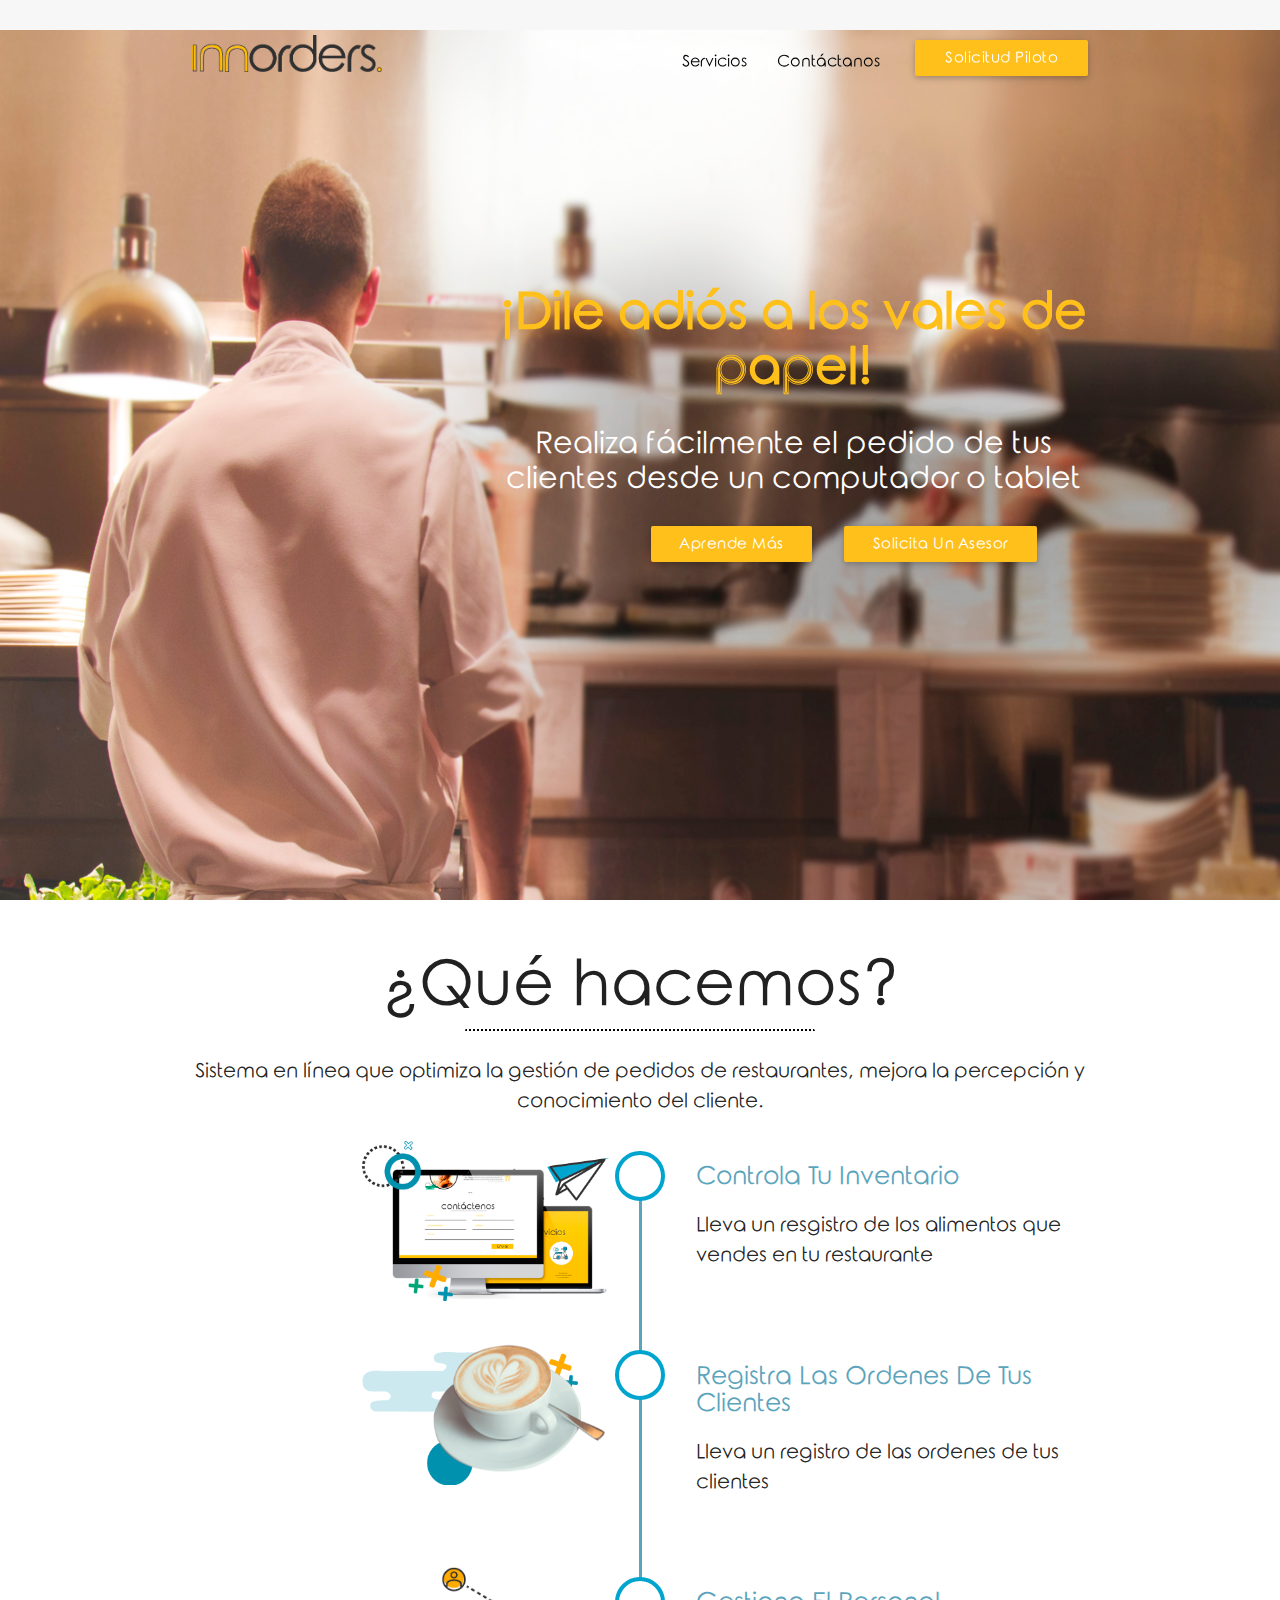
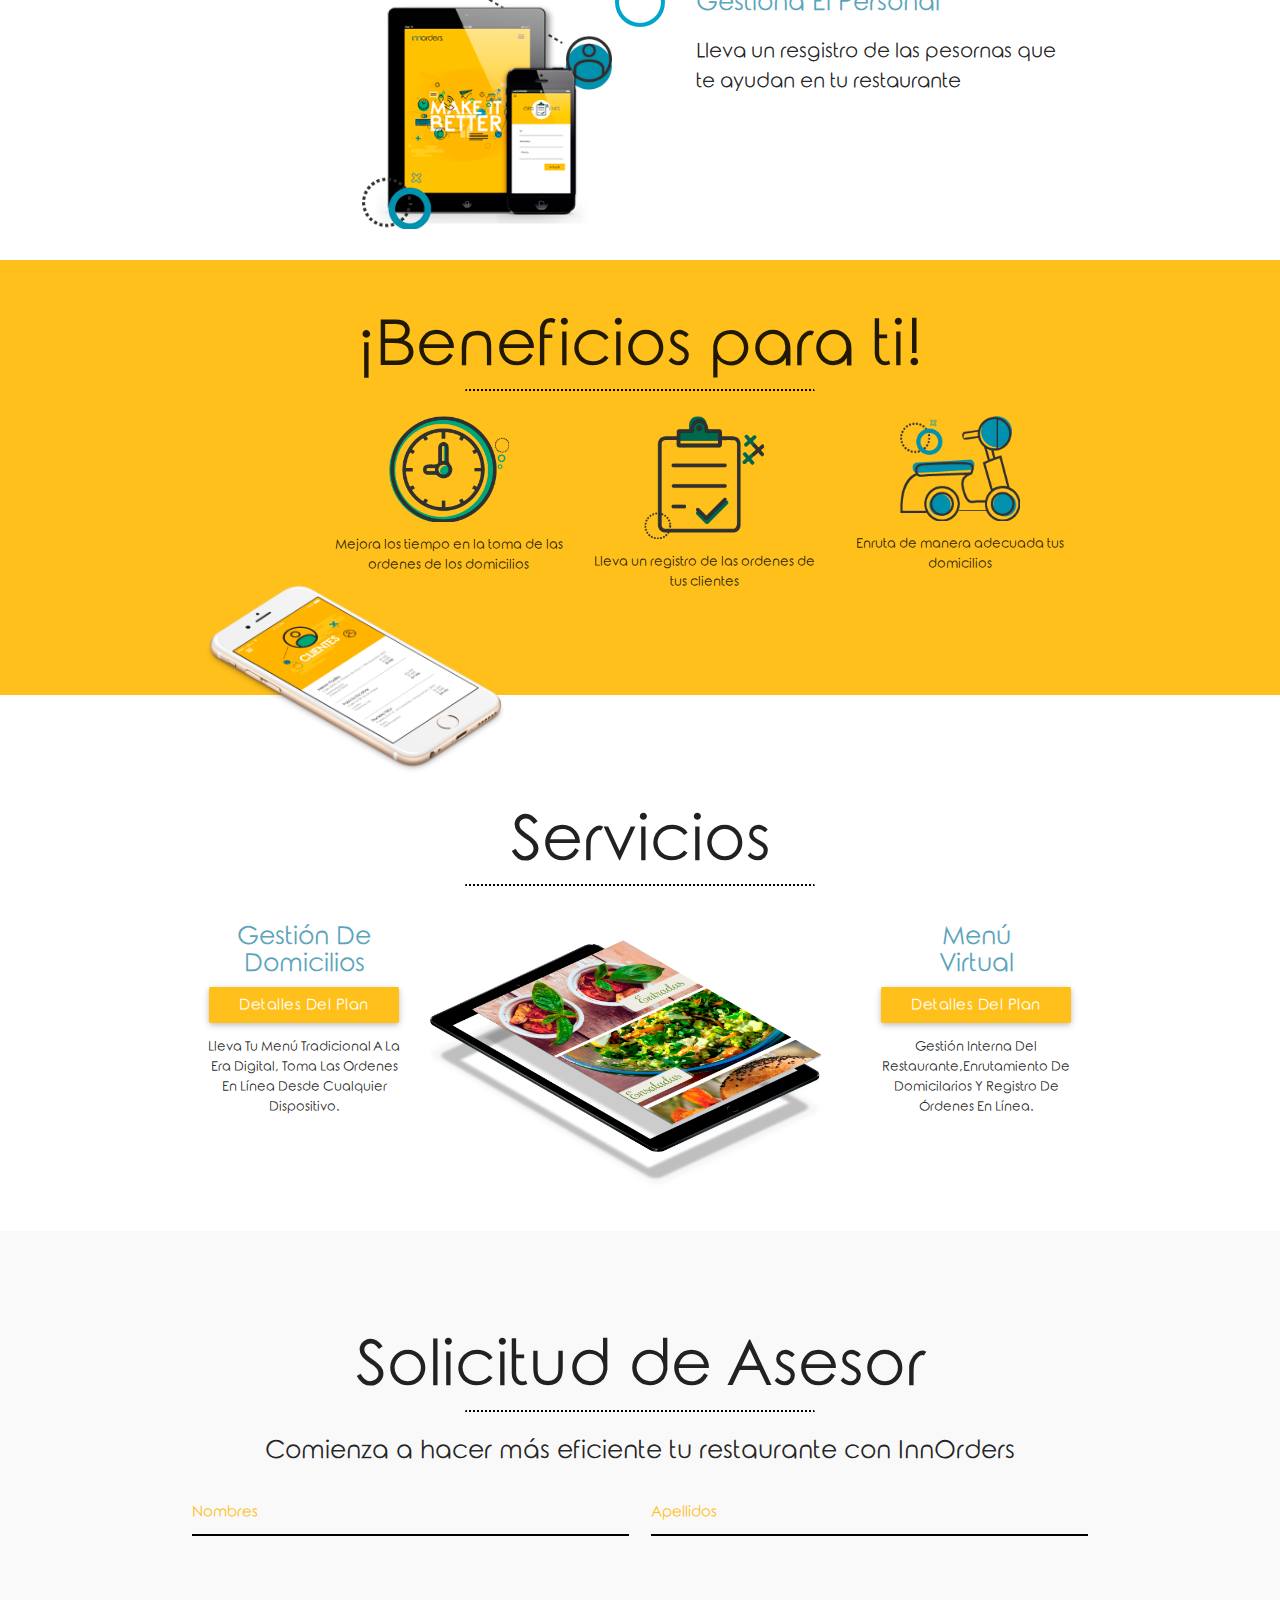
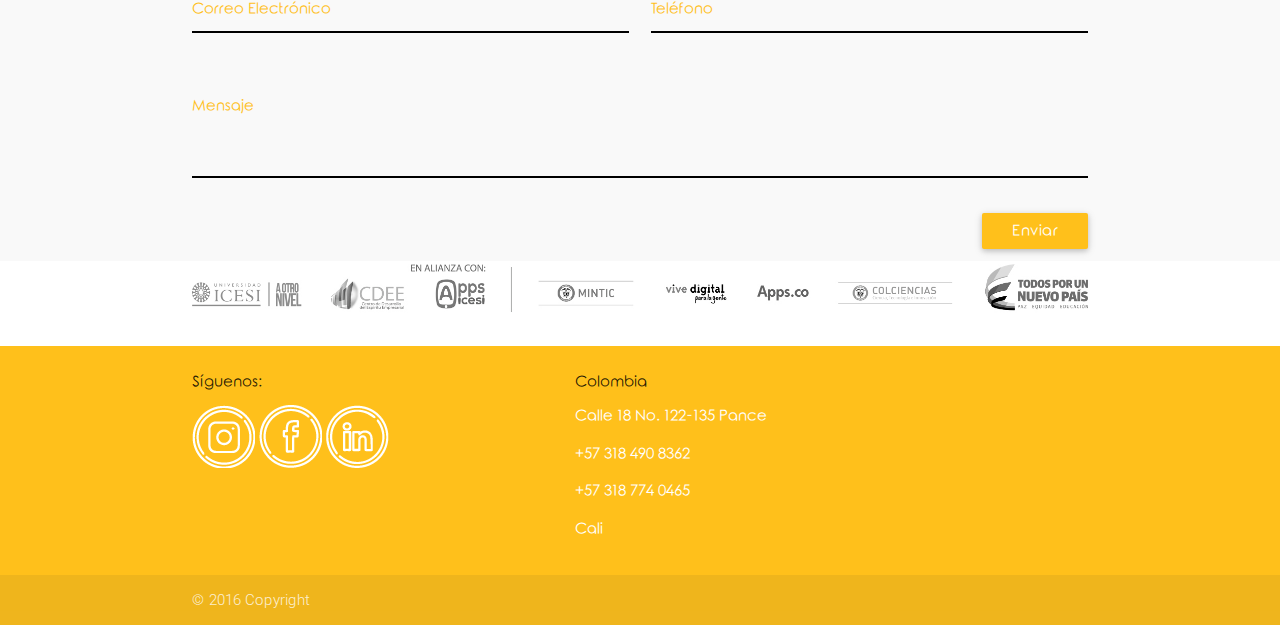
<file: index.html>
<html>
<head>
  	<meta name="fragment" content="!">
  	<meta charset="utf-8"/>
  	<title>InnOrders</title>
	<meta name="viewport" content="user-scalable=no, initial-scale=1, minimal-ui, maximum-scale=1, minimum-scale=1" />
	<meta name="description" content="Somos una empresa dedicada a llevar la tecnología a su restaurante. Teniendo en cuenta no solo las necesidades de su negocio, sino también las últimas tendencias de la tecnología y experiencia gastronómica, con el fin de que pueda brindar el mejor servicio al cliente.">
	<meta name="keywords" content="comida, orden, domicilio, logistica, restaurante, menú, virtual">
	<meta name="author" content="Eagle Corporation">
	<link rel="shortcut icon" type="image/png" href="img/favicon.png?v1" sizes="16x16 32x32 64x64">
       <link type="text/css" rel="stylesheet" href="css/style.css"  media="screen,projection"/>
<link type="text/css" rel="stylesheet" href="css/materialize.css"  media="screen,projection"/>
<!--Import jQuery before materialize.js-->
    <script type="text/javascript" src="https://code.jquery.com/jquery-2.1.1.min.js"></script>
    <script type="text/javascript" src="js/materialize.js"></script>
</head>
<body>
<section id="home">
<div  class="own-nav navbar navbar-fixed" role="navigation">
		<nav id="nav" style="height:100px;">
<div style="background-color:#f7f7f7; height:30px;">
</div>
			 <div class="container nav-wrapper">
		      <a href="http://innorders.com/" class="brand-logo bebas">
                         <img src="./img/logo.png" style="width: 190px; margin-top: 5px;">
                      </a>
		      <ul id="nav-mobile" class="right hide-on-med-and-down">
<li class="bebas"><a class="fs-12" onclick=" $('html, body').animate({scrollTop: $('#service').offset().top}, 1200);" >Servicios</a></li>
                        <li class="bebas">
  <!--a class="fs-12"  href="http://innorders.com/planes.html" onclick=" $('html, body').animate({scrollTop: $('#plan').offset().top}, 1200);" >Planes</a></li-->
		        <li class="bebas"><a class="fs-12" onclick=" $('html, body').animate({scrollTop: $('#contact').offset().top}, 1200);">Contáctanos</a></li>
 <!--<li class="bebas"><a class="fs-12" href="http://innorders.com/blog.html">Blog</a></li>-->
		        <li class="bebas">
 <button class="btn bebas left col s12 l5 btn-more" onclick=" $('html, body').animate({scrollTop: $('#contact').offset().top}, 1200);" style="
    margin-top: 10px; margin-left:20px;  text-transform: capitalize;
">Solicitud Piloto</button></li>
		      </ul>
		    </div>
		</nav>
</div>
<script>
function collapseNavbar() {
    if ($("#nav").offset().top > 50) {
        $(".navbar-fixed").addClass("top-nav-collapse");
        $(".navbar-fixed").removeClass("own-nav");
    } else {
        $(".navbar-fixed").removeClass("top-nav-collapse");
        $(".navbar-fixed").addClass("own-nav");
    }
}

$(window).scroll(collapseNavbar);
$(document).ready(collapseNavbar);

</script>
<div class="container" style="margin-top: 200px;">
  <div class="row">
    <div class="col l8 right" style="text-align: center; color:#ffc01b;">
   <h3 class="relaway main-sentence" >¡Dile adiós a los vales de papel!</h3>
   <p class="relaway sub-sentence">Realiza fácilmente el pedido de tus clientes desde un computador o tablet</p>
   <div class="row">
    <div class="col l8 s12 offset-l3">
     <button class="btn bebas left col s12 l5 btn-more" onclick=" $('html, body').animate({scrollTop: $('#make').offset().top}, 1200);">Aprende Más</button>
     <button class="btn bebas right col s12 l6 btn-him" onclick=" $('html, body').animate({scrollTop: $('#contact').offset().top}, 1200);">Solicita un Asesor</button>
    </div>
   </div>
  </div>
 </div>
</div>
	</section>
	<section id="make">
		<div class="container service">
			<div class="row">
				<div class="col l12 center">
					<h1 class="relaway">¿Qué hacemos?<hr class="line"></h1>  
<p class="relaway fs-15">Sistema en línea que optimiza la gestión de pedidos de restaurantes, mejora la percepción y conocimiento del cliente.</p>
				</div>
<div class="col l12">
				<ul class="timeline">
        <li class="timeline-inverted">          
	  <img class="time-img" src="img/icono_inventario.png">		
          <div class="timeline-badge warning"><i class="glyphicon glyphicon-credit-card"></i></div>
          <div class="timeline-panel">
            <div class="timeline-heading">
              <h5 class="bebas txt-blue">Controla tu inventario</h5>
              <p class="relaway fs-15">Lleva un resgistro de los alimentos que vendes en tu restaurante</p>
            </div>
          </div>
        </li>
        <li class="timeline-inverted">          
	  <img class="time-img" src="img/icono_personal.png">		
          <div class="timeline-badge warning"><i class="glyphicon glyphicon-credit-card"></i></div>
          <div class="timeline-panel">
            <div class="timeline-heading">
              <h5 class="bebas txt-blue">Registra las Ordenes de tus clientes</h5>
               <p class="relaway fs-15">Lleva un registro de las ordenes de tus clientes</p>
            </div>
          </div>
        </li>
        <li class="timeline-inverted">          
	  <img class="time-img" src="img/icono_ordenes.png">	
          <div class="timeline-badge warning"><i class="glyphicon glyphicon-credit-card"></i></div>
          <div class="timeline-panel">
            <div class="timeline-heading">
              <h5 class="bebas txt-blue">Gestiona el personal</h5>
               <p class="relaway fs-15">Lleva un resgistro de las pesornas que te ayudan en tu restaurante</p>
            </div>
          </div>
        </li>
    </ul>
</div>
			</div>
		</div>
	</section>
	<section id="profit">
		<div class="container service">
			<div class="row">
				<div class="col l12 s12  center">
					<h1 class="relaway">¡Beneficios para ti! <hr class="line"></h1>
				</div>
           <div class="col l12 s12" style="padding-left: 140px;">
      				<div class="col s12 l4 center">
      					<div>
      						<img class="sev-img" src="img/tiempo.png">						
      					</div>
      					<p class="relaway fs-10">Mejora los tiempo en la toma de las ordenes de los domicilios</p>
      				</div>
      				<div class="col s12 l4 center">
      					<div>
      						<img class="sev-img" src="img/ordenes.png">						
      					</div>
      					<p class="relaway fs-10">Lleva un registro de las ordenes de tus clientes</p>
      				</div>
      				<div class="col s12 l4 center">
      					<div>
      						<img class="sev-img" src="img/ruta.png">						
      					</div>
      					<p class="relaway fs-10">Enruta de manera adecuada tus domicilios</p>
      				</div>
              </div>
              <div class="col l4" style="position: absolute;margin-top: 300px;">
                <img src="img/phone.png" style="width:325px;">
              </div>
			</div>
		</div>
	</section>
  <section id="service">
      <div class="container">
      <div class="row">
        <div class="col l12 s12  center" style="margin-top: 80px;">
          <h1 class="relaway">Servicios<hr class="line"></h1>          
        </div>
       <div class="col l12">
        <div class="col l3 center">
          <h5 class="bebas txt-blue">Gestión de domicilios</h5>
          <button class="btn bebas  btn-more">Detalles del Plan</button>
          <p class="bebas fs-10">Lleva tu menú tradicional a la era digital, toma las ordenes en línea desde cualquier dispositivo.</p>
        </div>
        <div class="col l6">
         <img src="img/ipad.png" style="width:400px;"/>
        </div>
        <div class="col l3 center">
          <h5 class="bebas txt-blue">Menú <br> virtual</h5>
         <button class="btn bebas  btn-more">Detalles del Plan</button>
          <p class="bebas fs-10">Gestión Interna del Restaurante,Enrutamiento de domicilarios y registro de órdenes en línea.</p>
        </div>         
       </div>
      </div>
    </div>
  </section>
	<section id="contact">
	<div class="container contact">
		 <div class="row">
			 <div class="col l12 center" style="margin-top: 50px;">
                             <h1 class="relaway">Solicitud de Asesor<hr class="line"></h1>  
		             <h5 class="relaway">Comienza a hacer más eficiente tu restaurante con InnOrders</h5>
			</div>
			<div id="card-alert-s" class="card green lighten-5 col l6">
              <div class="card-content green-text">
                <p>ÉXITO: El mensaje ha sido enviado!</p>
              </div>
              <button type="button" class="close green-text" data-dismiss="alert" aria-label="Close">
                <span aria-hidden="true">×</span>
              </button>
             </div>
             <div id="card-alert-f" class="card red lighten-5 col l6">
              <div class="card-content red-text">
                <p>ERROR : El mensaje no fue enviado!</p>
              </div>
              <button type="button" class="close red-text" data-dismiss="alert" aria-label="Close">
                <span aria-hidden="true">×</span>
              </button>
             </div>
		    <form class="col s12" method="post" action="contact.php">
		      <div class="row">
		        <div class="input-field col s6">
		          <input id="first_name" type="text" name="u_name" class="validate">
		          <label for="first_name" class="bebas">Nombres</label>
		        </div>
		        <div class="input-field col s6">
		          <input id="last_name" type="text" name="u_lastname" class="validate">
		          <label for="last_name" class="bebas">Apellidos</label>
		        </div>
		      </div>
		      <div class="row">
		        <div class="input-field col s6">
		          <input id="email" type="email" name="u_email" class="validate">
		          <label for="email" class="bebas">Correo electrónico</label>
		        </div>
                        <div class="input-field col s6">
		          <input id="bono" type="text" name="u_bono" class="validate">
		          <label for="bono" class="bebas">Teléfono</label>
		        </div>
		      </div>
		      <div class="row">
		        <div class="input-field col s12">
		          <textarea id="message" name="u_mensaje" class="materialize-textarea"></textarea>
		          <label for="message" class="bebas">Mensaje</label>
		        </div>
		      </div>
		      <input type="submit" value="Enviar" class="btn bebas right js-email-contact" style="background-color: #ffc01b;"></input>
		    </form>
  		</div>
  	</div>
	</section>
<section id="support">
<div class="container">
<div class="row">
  <div class="col l12">
      <img src="./img/alianza.jpg" style="max-width: 100%; height: auto;"/>
  </div>
</div>
</div>
</section>
	<footer class="page-footer" style="background-color: #ffc01b; margin-top: 0px;">
          <div class="container">
            <div class="row">              
              <div class="col l3 ">
                <h6 class="bebas">Síguenos:</h6>
                <ul>
                  <li style="display:inline-block"><a target="_blank" href="https://www.facebook.com/innorders/"><img src="./img/instagram.png"/></a></li>
                  <li style="display:inline-block"><a target="_blank" href="https://www.instagram.com/innorders/"><img src="./img/facebook.png"/></a></li>
                  <li style="display:inline-block"><a target="_blank" href="https://goo.gl/9uKqFo"><img src="./img/linkedin.png"/></a></li>              
                </ul>
              </div>
           <div class="col l3 s12 offset-l2 s12">
               <h6 class="bebas">Colombia</h6>
               <p class="white-text bebas">Calle 18 No. 122-135 Pance</p>
               <p class="white-text bebas">+57 318 490 8362</p>
               <p class="white-text bebas">+57 318 774 0465</p>
               <p class="white-text bebas">Cali</p>
              </div>
            </div>
          </div>
          <div class="footer-copyright">
            <div class="container">
            © 2016 Copyright
            </div>
          </div>
        </footer>
<script>
  (function(i,s,o,g,r,a,m){i['GoogleAnalyticsObject']=r;i[r]=i[r]||function(){
  (i[r].q=i[r].q||[]).push(arguments)},i[r].l=1*new Date();a=s.createElement(o),
  m=s.getElementsByTagName(o)[0];a.async=1;a.src=g;m.parentNode.insertBefore(a,m)
  })(window,document,'script','https://www.google-analytics.com/analytics.js','ga');

  ga('create', 'UA-92498902-1', 'auto');
  ga('send', 'pageview');

</script>
</body>
</html>
</file>
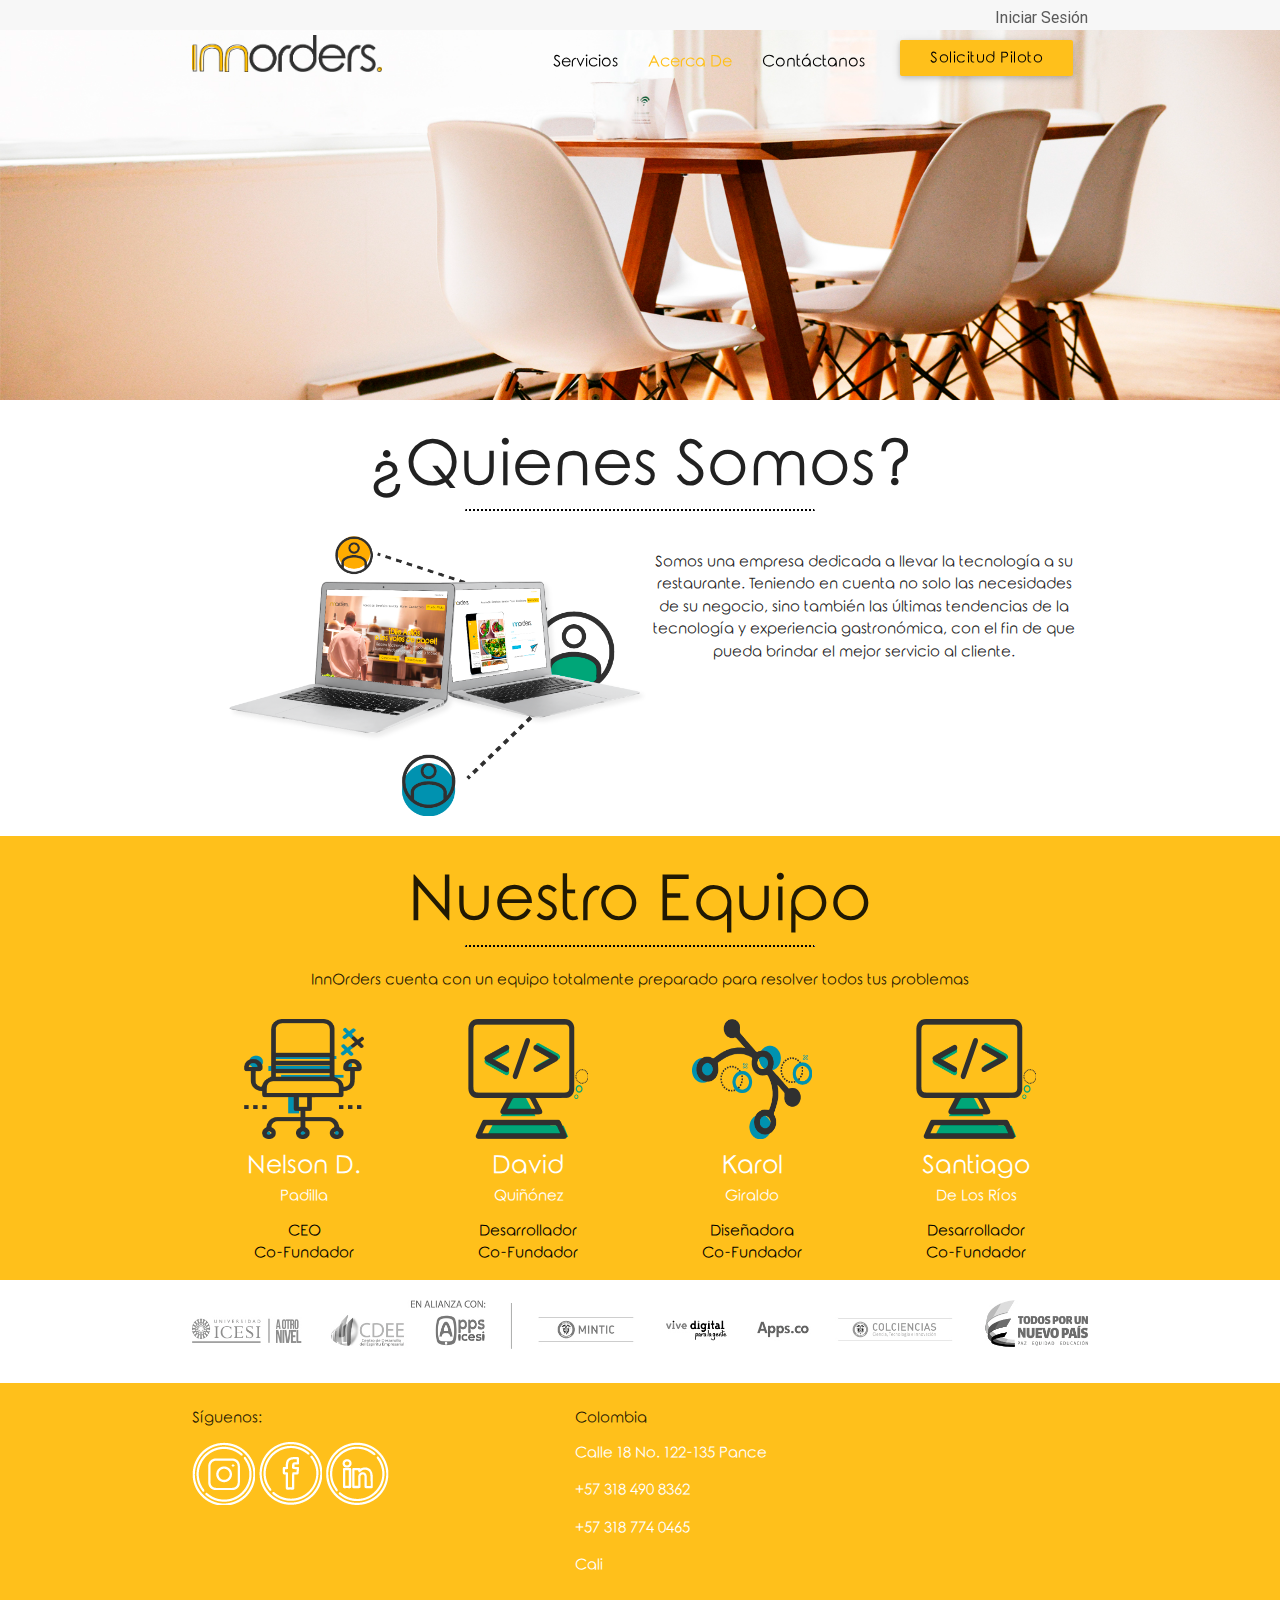
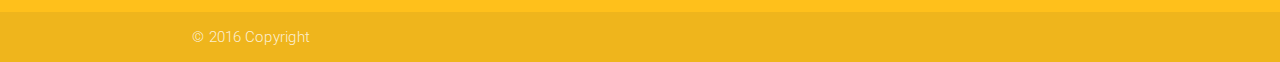
<file: acerca.html>
<html>
<head>
  	<meta name="fragment" content="!">
  	<meta charset="utf-8"/>
  	<title>InnOrders</title>
	<meta name="viewport" content="user-scalable=no, initial-scale=1, minimal-ui, maximum-scale=1, minimum-scale=1" />
	<meta name="description" content="Restaurante Eagle, permite gestionar los domicilios de los cliente.">
	<meta name="keywords" content="comida, orden, domicilio">
	<meta name="author" content="Eagle Corporation">
	<link rel="shortcut icon" type="image/png" href="img/favicon.png?v1" sizes="16x16 32x32 64x64">
       <link type="text/css" rel="stylesheet" href="css/style.css"  media="screen,projection"/>
<link type="text/css" rel="stylesheet" href="css/materialize.css"  media="screen,projection"/>
<!--Import jQuery before materialize.js-->
    <script type="text/javascript" src="https://code.jquery.com/jquery-2.1.1.min.js"></script>
    <script type="text/javascript" src="js/materialize.js"></script>
</head>
<body>
<section id="acercade">
<div  class="own-nav navbar navbar-fixed" role="navigation">
		<nav id="nav" style="height:100px;">
<div style="background-color:#f7f7f7; height:30px;">
<div class="container">
    <a class="fs-12 right" style="color: #5a5a5a;height: 30px; margin-top: -15px;" href="#">Iniciar Sesión</a>
</div>
</div>
			 <div class="container nav-wrapper">
		      <a href="localhost/" class="brand-logo bebas">
                         <img src="./img/logo.png" style="width: 190px; margin-top: 5px;">
                      </a>
		      <ul id="nav-mobile" class="right hide-on-med-and-down">
<li class="bebas"><a class="fs-12" href="localhost/#service">Servicios</a></li>
 <li class="bebas"><a class="fs-12" style="color:#ffc01b !important" href="localhost/acerca.html">Acerca de</a></li>
                        <!--li class="bebas">
                        <a class="fs-12"  href="localhost/planes.html" >Planes</a></li-->
		        <li class="bebas"><a class="fs-12" href="localhost/#contact">Contáctanos</a></li>
<!-- <li class="bebas"><a class="fs-12" href="http://app.innorders.com/signin">Blog</a></li> -->
		        <li class="bebas">
 <a href="localhost/piloto.html" class="btn bebas left col s12 l5 btn-more" style="margin-top: 10px; margin-left:20px;  text-transform: capitalize;
">Solicitud Piloto</a></li>
		      </ul>
		    </div>
		</nav>
</div>
<script>
function collapseNavbar() {
    if ($("#nav").offset().top > 50) {
console.log($("#nav").offset().top + "ENTRO");
        $(".navbar-fixed").addClass("top-nav-collapse");
        $(".navbar-fixed").removeClass("own-nav");
    } else {
console.log("NO ENTRO");
        $(".navbar-fixed").removeClass("top-nav-collapse");
        $(".navbar-fixed").addClass("own-nav");
    }
}

$(window).scroll(collapseNavbar);
$(document).ready(collapseNavbar);

</script>
</section>
<section >
 <div class="container">
  <div class="row">
    <div class="col l12 center">
    <h1 class="relaway">¿Quienes Somos?<hr class="line"></h1>        
    <div class="col l6 s12">
    <img src="img/img_quienessomos.png" style="width: 460px;"/>
   </div> 
   <div class="col l6 s12">
	<p class="bebas" style="text-transform: inherit !important;">Somos una empresa dedicada a llevar la tecnología a su restaurante. Teniendo en cuenta no solo las necesidades de su negocio, sino también las últimas tendencias de la tecnología y experiencia gastronómica, con el fin de que pueda brindar el mejor servicio al cliente.</p>
    </div>
    </div>
  </div>
 </div>
</section>
<section id="team" class="team">
  <div class="container">
   <div class="row">
    <div class="col l12 center">
	<h1 class="relaway">Nuestro Equipo<hr class="line"></h1>
        <h6 class="relaway">InnOrders cuenta con un equipo totalmente preparado para resolver todos tus problemas</h6>
    </div>
    <div class="col l12" style="margin-top:25px;">
    <div class="col l3 center">
   <a href="https://co.linkedin.com/in/phndavid">
     <img src="./img/icono_ceo.png" class="img-team"/>
      <h5 class="bebas" style="color:#fff;">Nelson D. <br> <h6 class="bebas" style="color:#fff;">Padilla</h6></h5> 
      <p class="bebas" style="color:#000;">CEO <br> Co-fundador</p>
    </a>
    </div>
    <div class="col l3 center">
     <a href="https://co.linkedin.com/in/david-quinonez"><img src="./img/icono_desarrollador.png" class="img-team"/>
     <h5 class="bebas" style="color:#fff;">David <br> <h6 class="bebas" style="color:#fff;">Quiñónez</h6></h5> 
      <p class="bebas" style="color:#000;">Desarrollador<br> Co-fundador</p>
   </a>
    </div>
    <div class="col l3 center">
     <a href="https://cy.linkedin.com/in/karol-giraldo-escobar"><img src="./img/icono_diseñador.png" class="img-team"/>
     <h5 class="bebas" style="color:#fff;">Karol<br> <h6 class="bebas" style="color:#fff;">Giraldo</h6></h5> 
      <p class="bebas" style="color:#000;">Diseñadora<br> Co-fundador</p>
    </a>
    </div>
    <div class="col l3 center">
     <a href="https://co.linkedin.com/in/santiagodelosrios"><img src="./img/icono_desarrollador.png" class="img-team"/>
      <h5 class="bebas" style="color:#fff;">Santiago<br> <h6 class="bebas" style="color:#fff;">De Los Ríos</h6></h5> 
      <p class="bebas" style="color:#000;">Desarrollador<br> Co-fundador</p> 
    </a>
    </div>
   </div>
   </div>
  </div>
</section>
	
<section id="support">
<div class="container">
<div class="row">
  <div class="col l12">
      <img src="./img/alianza.jpg" style="max-width: 100%; height: auto;"/>
  </div>
</div>
</div>
</section>
	<footer class="page-footer" style="background-color: #ffc01b; margin-top: 0px;">
          <div class="container">
            <div class="row">              
              <div class="col l3 ">
                <h6 class="bebas">Síguenos:</h6>
                <ul>
                  <li style="display:inline-block"><a href="https://www.facebook.com/innorders/"><img src="./img/instagram.png"/></a></li>
                  <li style="display:inline-block"><a href="https://www.instagram.com/innorders/"><img src="./img/facebook.png"/></a></li>
                  <li style="display:inline-block"><a href="https://goo.gl/9uKqFo"><img src="./img/linkedin.png"/></a></li>              
                </ul>
              </div>
           <div class="col l3 s12 offset-l2 s12">
               <h6 class="bebas">Colombia</h6>
               <p class="white-text bebas">Calle 18 No. 122-135 Pance</p>
               <p class="white-text bebas">+57 318 490 8362</p>
               <p class="white-text bebas">+57 318 774 0465</p>
               <p class="white-text bebas">Cali</p>
              </div>
            </div>
          </div>
          <div class="footer-copyright">
            <div class="container">
            © 2016 Copyright
            </div>
          </div>
        </footer>
<script>
  (function(i,s,o,g,r,a,m){i['GoogleAnalyticsObject']=r;i[r]=i[r]||function(){
  (i[r].q=i[r].q||[]).push(arguments)},i[r].l=1*new Date();a=s.createElement(o),
  m=s.getElementsByTagName(o)[0];a.async=1;a.src=g;m.parentNode.insertBefore(a,m)
  })(window,document,'script','https://www.google-analytics.com/analytics.js','ga');

  ga('create', 'UA-92498902-1', 'auto');
  ga('send', 'pageview');

</script>
</body>
</html>
</file>
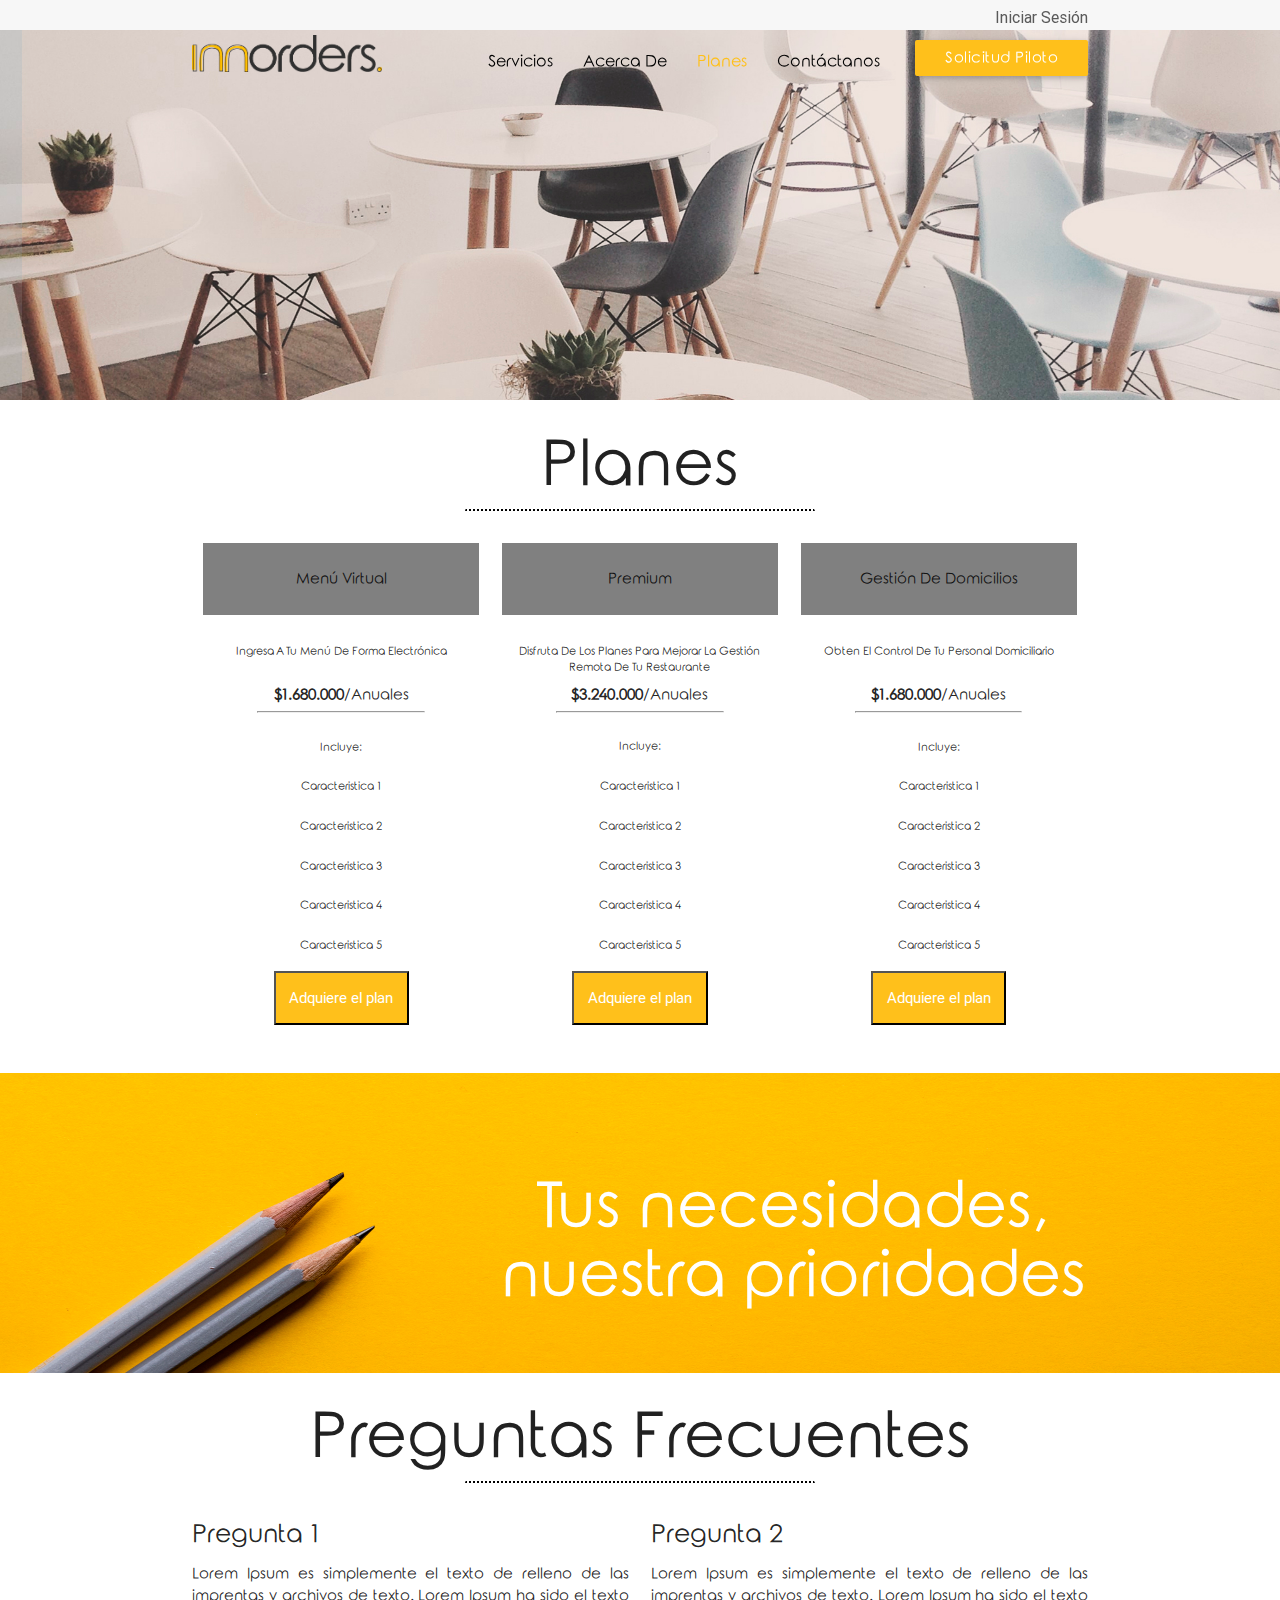
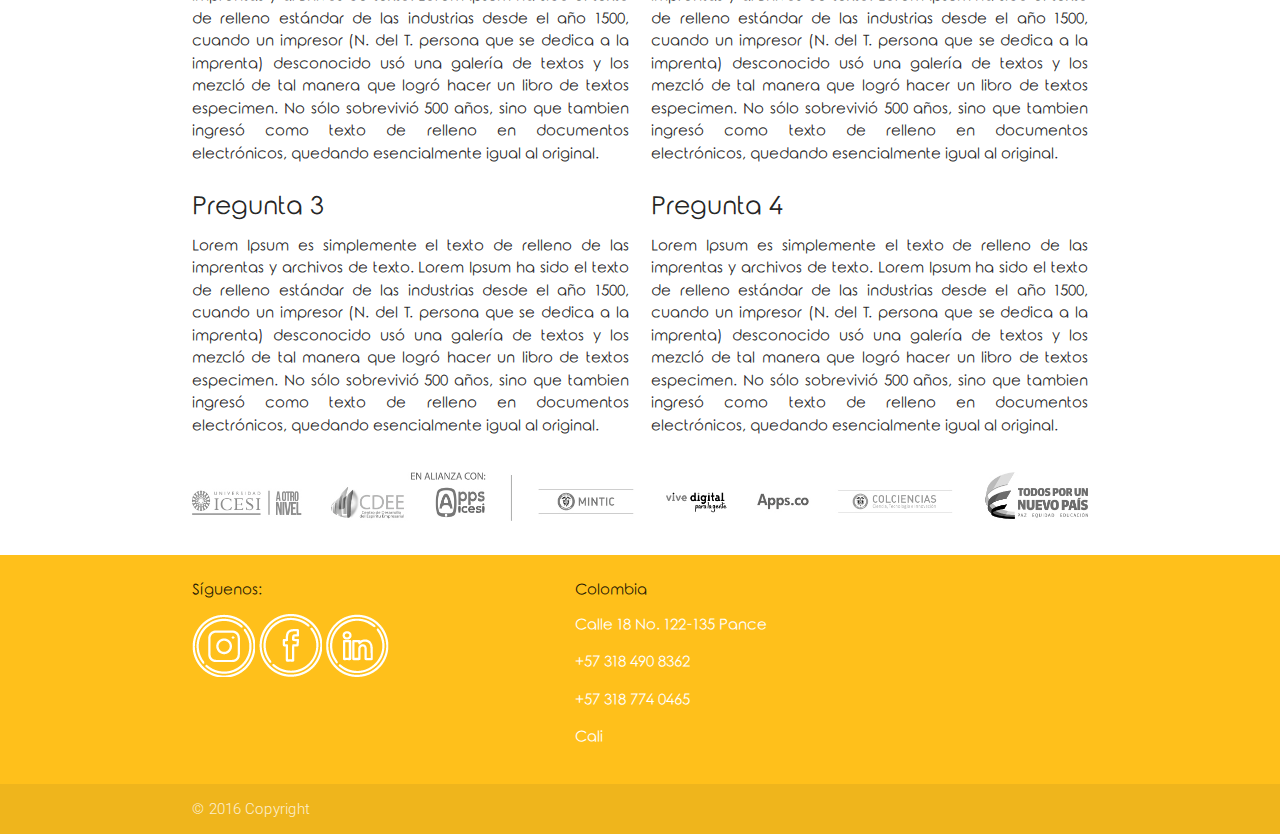
<file: planes.html>
<html>
<head>
  	<meta name="fragment" content="!">
  	<meta charset="utf-8"/>
  	<title>InnOrders</title>
	<meta name="viewport" content="user-scalable=no, initial-scale=1, minimal-ui, maximum-scale=1, minimum-scale=1" />
	<meta name="description" content="Restaurante Eagle, permite gestionar los domicilios de los cliente.">
	<meta name="keywords" content="comida, orden, domicilio">
	<meta name="author" content="Eagle Corporation">
	<link rel="shortcut icon" type="image/png" href="img/favicon.png?v1" sizes="16x16 32x32 64x64">
       <link type="text/css" rel="stylesheet" href="css/style.css"  media="screen,projection"/>
<link type="text/css" rel="stylesheet" href="css/materialize.css"  media="screen,projection"/>
<!--Import jQuery before materialize.js-->
    <script type="text/javascript" src="https://code.jquery.com/jquery-2.1.1.min.js"></script>
    <script type="text/javascript" src="js/materialize.js"></script>
</head>
<body>
<section id="planes">
<div  class="own-nav navbar navbar-fixed" role="navigation">
		<nav id="nav" style="height:100px;">
<div style="background-color:#f7f7f7; height:30px;">
<div class="container">
    <a class="fs-12 right" style="color: #5a5a5a;height: 30px; margin-top: -15px;" href="#">Iniciar Sesión</a>
</div>
</div>
			 <div class="container nav-wrapper">
		      <a href="localhost/" class="brand-logo bebas">
                         <img src="./img/logo.png" style="width: 190px; margin-top: 5px;">
                      </a>
		      <ul id="nav-mobile" class="right hide-on-med-and-down">
<li class="bebas"><a class="fs-12" href="localhost/#service">Servicios</a></li>
 <li class="bebas"><a class="fs-12" href="localhost/acerca.html">Acerca de</a></li>
                        <li class="bebas"><a class="fs-12" style="color:#ffc01b !important" href="localhost/planes.html" >Planes</a></li>
		        <li class="bebas"><a class="fs-12" href="localhost/#contact">Contáctanos</a></li>
 <!--<li class="bebas"><a class="fs-12" href="#">Blog</a></li> -->
		        <li class="bebas">
 <button class="btn bebas left col s12 l5 btn-more" style="margin-top: 10px; margin-left:20px;  text-transform: capitalize;
">Solicitud Piloto</button></li>
		      </ul>
		    </div>
		</nav>
</div>
<script>
function collapseNavbar() {
    if ($("#nav").offset().top > 50) {
console.log($("#nav").offset().top + "ENTRO");
        $(".navbar-fixed").addClass("top-nav-collapse");
        $(".navbar-fixed").removeClass("own-nav");
    } else {
console.log("NO ENTRO");
        $(".navbar-fixed").removeClass("top-nav-collapse");
        $(".navbar-fixed").addClass("own-nav");
    }
}

$(window).scroll(collapseNavbar);
$(document).ready(collapseNavbar);

</script>
</section>
<section >
 <div class="container">
  <div class="row">
    <div class="col l12 center">
    <h1 class="relaway">Planes<hr class="line"></h1>        
    <div class="col l4 s12">
     <h6 class="bebas" placeholder="First name" style="margin-bottom: 10%; background-color: grey; padding-bottom: 10%; padding-top: 10%;">Menú virtual</h6>
     <h8 class="bebas" style="font-size: 11px;">Ingresa a tu menú de forma electrónica</h8>
     <h6 class="bebas" style="margin-top: 10%;"><B>$1.680.000</B>/anuales</h6>
     <HR width=60% align="center"> 
     <h6 class="bebas" style="font-size: 11px; margin-top: 10%;">Incluye: </h6>
     <h6 class="bebas" style="font-size: 11px; margin-top: 10%;">Caracteristica 1</h6>
     <h6 class="bebas" style="font-size: 11px; margin-top: 10%;">Caracteristica 2</h6>
     <h6 class="bebas" style="font-size: 11px; margin-top: 10%;">Caracteristica 3</h6>
     <h6 class="bebas" style="font-size: 11px; margin-top: 10%;">Caracteristica 4</h6>
     <h6 class="bebas" style="font-size: 11px; margin-top: 10%;">Caracteristica 5</h6>
     <button style="background-color: #ffc01b; padding: 5%; color: white; margin-bottom: 10%; margin-top: 5%;"> Adquiere el plan </button>
   </div> 
   <div class="col l4 s12">
	<h6 class="bebas" style="margin-bottom: 10%; background-color: grey; padding-bottom: 10%; padding-top: 10%;">Premium</h6>
	<h8 class="bebas" style="font-size: 11px;">Disfruta de los planes para mejorar la gestión remota de tu restaurante</h8>
     <h6 class="bebas" style="margin-top: 4%;"><B>$3.240.000</B>/anuales</h6>
     <HR width=60% align="center"> 
     <h6 class="bebas" style="font-size: 11px; margin-top: 10%;">Incluye: </h6>
     <h6 class="bebas" style="font-size: 11px; margin-top: 10%;">Caracteristica 1</h6>
     <h6 class="bebas" style="font-size: 11px; margin-top: 10%;">Caracteristica 2</h6>
     <h6 class="bebas" style="font-size: 11px; margin-top: 10%;">Caracteristica 3</h6>
     <h6 class="bebas" style="font-size: 11px; margin-top: 10%;">Caracteristica 4</h6>
     <h6 class="bebas" style="font-size: 11px; margin-top: 10%;">Caracteristica 5</h6>
     <button style="background-color: #ffc01b; padding: 5%; color: white; margin-bottom: 10%; margin-top: 5%;"> Adquiere el plan </button>
    </div>
   <div class="col l4 s12">
	<h6 class="bebas" style="margin-bottom: 10%; background-color: grey; padding-bottom: 10%; padding-top: 10%;">Gestión de Domicilios</h6>
	<h12 class="bebas" style="font-size: 11px;">Obten el control de tu personal domiciliario</h12>
     <h6 class="bebas" style="margin-top: 10%;"><B>$1.680.000</B>/anuales</h6>
     <HR width=60% align="center"> 
     <h6 class="bebas" style="font-size: 11px; margin-top: 10%;">Incluye: </h6>
     <h6 class="bebas" style="font-size: 11px; margin-top: 10%;">Caracteristica 1</h6>
     <h6 class="bebas" style="font-size: 11px; margin-top: 10%;">Caracteristica 2</h6>
     <h6 class="bebas" style="font-size: 11px; margin-top: 10%;">Caracteristica 3</h6>
     <h6 class="bebas" style="font-size: 11px; margin-top: 10%;">Caracteristica 4</h6>
     <h6 class="bebas" style="font-size: 11px; margin-top: 10%;">Caracteristica 5</h6>
     <button style="background-color: #ffc01b; padding: 5%; color: white; margin-bottom: 10%; margin-top: 5%;"> Adquiere el plan </button>
    </div>
    </div>
  </div>
 </div>
</section>
<section id="ask" class="team">
  <div class="container">
   <div class="row">
    <div class="col l8 offset-l4 center" style="margin-top: 70px;">
	<h1 class="relaway" style="color: #fff;">Tus necesidades, nuestra prioridades</h1>        
    </div>    
   </div>
  </div>
</section>
<section id="qa" class="team">
  <div class="container">
   <div class="row">
    <div class="col l12 center">
	<h1 class="relaway">Preguntas Frecuentes<hr class="line"></h1>                
    </div> 
   <div class="col l6 s12">
     <h5 class="bebas">Pregunta 1</h5>
<p class="relaway" style="text-align: justify;">
        Lorem Ipsum es simplemente el texto de relleno de las imprentas y archivos de texto. Lorem Ipsum ha sido el texto de relleno estándar de las industrias desde el año 1500, cuando un impresor (N. del T. persona que se dedica a la imprenta) desconocido usó una galería de textos y los mezcló de tal manera que logró hacer un libro de textos especimen. No sólo sobrevivió 500 años, sino que tambien ingresó como texto de relleno en documentos electrónicos, quedando esencialmente igual al original.
        </p>
   </div>
   <div class="col l6 s12">
    <h5 class="bebas">Pregunta 2</h5>
<p class="relaway" style="text-align: justify;">
        Lorem Ipsum es simplemente el texto de relleno de las imprentas y archivos de texto. Lorem Ipsum ha sido el texto de relleno estándar de las industrias desde el año 1500, cuando un impresor (N. del T. persona que se dedica a la imprenta) desconocido usó una galería de textos y los mezcló de tal manera que logró hacer un libro de textos especimen. No sólo sobrevivió 500 años, sino que tambien ingresó como texto de relleno en documentos electrónicos, quedando esencialmente igual al original.
        </p>
   </div>
   <div class="col l6 s12">
     <h5 class="bebas">Pregunta 3</h5>
<p class="relaway" style="text-align: justify;">
        Lorem Ipsum es simplemente el texto de relleno de las imprentas y archivos de texto. Lorem Ipsum ha sido el texto de relleno estándar de las industrias desde el año 1500, cuando un impresor (N. del T. persona que se dedica a la imprenta) desconocido usó una galería de textos y los mezcló de tal manera que logró hacer un libro de textos especimen. No sólo sobrevivió 500 años, sino que tambien ingresó como texto de relleno en documentos electrónicos, quedando esencialmente igual al original.
        </p>
   </div>
   <div class="col l6 s12">
     <h5 class="bebas">Pregunta 4</h5>
<p class="relaway" style="text-align: justify;">
        Lorem Ipsum es simplemente el texto de relleno de las imprentas y archivos de texto. Lorem Ipsum ha sido el texto de relleno estándar de las industrias desde el año 1500, cuando un impresor (N. del T. persona que se dedica a la imprenta) desconocido usó una galería de textos y los mezcló de tal manera que logró hacer un libro de textos especimen. No sólo sobrevivió 500 años, sino que tambien ingresó como texto de relleno en documentos electrónicos, quedando esencialmente igual al original.
        </p>
   </div>
   </div>
  </div>
</section>
	
<section id="support">
<div class="container">
<div class="row">
  <div class="col l12">
      <img src="./img/alianza.jpg" style="max-width: 100%; height: auto;"/>
  </div>
</div>
</div>
</section>
	<footer class="page-footer" style="background-color: #ffc01b; margin-top: 0px;">
          <div class="container">
            <div class="row">              
              <div class="col l3 ">
                <h6 class="bebas">Síguenos:</h6>
                <ul>
                  <li style="display:inline-block"><a href="https://www.facebook.com/innorders/"><img src="./img/instagram.png"/></a></li>
                  <li style="display:inline-block"><a href="https://www.instagram.com/innorders/"><img src="./img/facebook.png"/></a></li>
                  <li style="display:inline-block"><a href="https://goo.gl/9uKqFo"><img src="./img/linkedin.png"/></a></li>              
                </ul>
              </div>
           <div class="col l3 s12 offset-l2 s12">
               <h6 class="bebas">Colombia</h6>
               <p class="white-text bebas">Calle 18 No. 122-135 Pance</p>
               <p class="white-text bebas">+57 318 490 8362</p>
               <p class="white-text bebas">+57 318 774 0465</p>
               <p class="white-text bebas">Cali</p>
              </div>
            </div>
          </div>
          <div class="footer-copyright">
            <div class="container">
            © 2016 Copyright
            </div>
          </div>
        </footer>
<script>
  (function(i,s,o,g,r,a,m){i['GoogleAnalyticsObject']=r;i[r]=i[r]||function(){
  (i[r].q=i[r].q||[]).push(arguments)},i[r].l=1*new Date();a=s.createElement(o),
  m=s.getElementsByTagName(o)[0];a.async=1;a.src=g;m.parentNode.insertBefore(a,m)
  })(window,document,'script','https://www.google-analytics.com/analytics.js','ga');

  ga('create', 'UA-92498902-1', 'auto');
  ga('send', 'pageview');

</script>
</body>
</html>
</file>
<file: css/style.css>
@font-face{
    font-family: relaway_regular; 
    src: url('../fonts/Raleway-Regular.ttf');
}
@font-face{ 
    font-family: rounded_elegance; 
    src: url('../fonts/ROUNDED_ELEGANCE.TTF');
 }
nav.top-nav {
    height: 122px;
    box-shadow: none;
}
header,#orden,#menu, #client, .ctn{
 padding-left: 200px;
}
nav.top-nav a.page-title {
    line-height: 122px;
    font-size: 48px;
}
.input-field label{
    color: #ffc01b !important;
}
input[type=text],input[type=email],textarea.materialize-textarea{
    border-bottom: 2px solid #000 !important;
}
#home{
	background-image: url(../img/Banner.jpg);
	background-size: 100% 100%;
        background-repeat: no-repeat;
	height: 100vh;
	width: 100%;
}
#acercade{
        background-image: url(../img/banner_acercade.jpg);
	background-size: 100% 100%;
        background-repeat: no-repeat;
	height: 400px;
	width: 100%;
}
#planes{
        background-image: url(../img/banner_planes1.jpg);
	background-size: 100% 100%;
        background-repeat: no-repeat;
	height: 400px;
	width: 100%;
}
#ask{
        background-image: url(../img/banner_planes.jpg);
	background-size: 100% 100%;
        background-repeat: no-repeat;
	height: 300px;
	width: 100%;
}
#team{
 background-color: #ffc01b;
}
#profit{
	background-color: #ffc01b;
	width: 100%;
        height:435px;
}
#make{
    height: 960px;
}
#contact{
	background-color: #F9F9F9;
	height: 630px;
	width: 100%;
}
.bebas{
	font-family: rounded_elegance;	
       text-transform: capitalize !important;	
}
#card-alert-s, #card-alert-f{
	display: none;
}
.card button {
    background: none;
    border: none;
    position: absolute;
    top: 15px;
    right: 10px;
    font-size: 20px;
    color: #fff;
}
.cwh{
	color: #fff;
}
.cbg{
	color: #26a69a;
}
.rqd{
	color: red;
}
.relaway{
	font-family: rounded_elegance;	
}
.fs-15{
	font-size: 15pt;
}
.fs-12{
	font-size: 12pt;
}
.fs-10{
	font-size: 10pt;
}
.img-team {
    width: 120px;
    height: 120px;
}
.line{
    color: #000;
    margin: 0;
    width: 38.8%;
    margin-top: 8px;
    margin-left: 30.5%;
    border-top: 67px;
    border-bottom-style: dotted;
    border-bottom-width: 2px;
}
.logo{
	height: 155px;
	margin-top: 20px;
}
.top-nav-collapse > nav {
    background: #fff;
    -webkit-transition: background .5s ease-in-out,padding .5s ease-in-out;
    -moz-transition: background .5s ease-in-out,padding .5s ease-in-out;
    transition: background .5s ease-in-out,padding .5s ease-in-out;
}
nav ul a{
color:#000 !important;
}
nav ul a:hover{
 background:none !important;
 color:#ffc01b !important;
}  
.own-nav > nav{
    background: transparent;
    box-shadow: none;
}
.btn-more{
 background-color: #ffc01b  !important;
}
.btn-him{
 background-color: #ffc01b !important;
}
.btn-him:hover{
 background-color: #ffb900 !important;
}
.btn-more:hover{
 background-color: #ffb900 !important;
}
.sentence{
	border: 6px solid #26a69a;
	color: #26a69a;
	padding: 10px;
	text-align: center;
}
.main-sentence{
    font-weight: bold;
    font-size: 50px;
}
.sub-sentence{
     color:#fff; 
     font-size:30px;
    line-height: 35px;
}
.service, .contact {
	padding-top: 20px;
}
.ser{
    width: 190px;
    height: 180px;
}
.sev-img{
	width: 120px;
}
.sign{
	background-color: #26a69a;
	height: 100vh;
	width:100%;
}

@media(max-width: 620px){
h1 {
    font-size: 3.2rem !important;
}
#make{
    height: 1460px;
}
	#description,#service{
		height: inherit;
	}
	.sentence{
		font-size: 25pt !important;
    	font-weight: bold;
	}
}
.txt-blue{
 color:#5ba4bc;
}
.time-img{
 margin-left: 170px;
 width:250px;
 margin-top: -30px;
}
.timeline {
    list-style: none;
    padding: 20px 0 20px;
    position: relative;
    height: 450px;
}

    .timeline:before {
        top: 0;
        bottom: 0;
        position: absolute;
        content: " ";
        width: 3px;
        background-color: #5ba4bc;
        left: 50%;
        margin-left: -1.5px;
    }

    .timeline > li {
        margin-bottom: 20px;
        position: relative;
    }

        .timeline > li:before,
        .timeline > li:after {
            content: " ";
            display: table;
        }

        .timeline > li:after {
            clear: both;
        }

        .timeline > li:before,
        .timeline > li:after {
            content: " ";
            display: table;
        }

        .timeline > li:after {
            clear: both;
        }

        .timeline > li > .timeline-panel {
            width: 46%;
            float: left;                      
            padding: 20px;
            top: -40px;
            position: relative;          
        }

            .timeline > li > .timeline-panel:before {
                position: absolute;
                top: 26px;
                right: -15px;
                display: inline-block;             
                content: " ";
            }

            .timeline > li > .timeline-panel:after {
                position: absolute;
                top: 27px;
                right: -14px;
                display: inline-block;
                content: " ";
            }

        .timeline > li > .timeline-badge {
            color: #fff;
            width: 50px;
            height: 50px;
            line-height: 50px;
            font-size: 1.4em;
            text-align: center;
            position: absolute;
            top: -20px;
            left: 50%;
            margin-left: -25px;
            background-color: #999999;
            z-index: 100;
            border-top-right-radius: 50%;
            border-top-left-radius: 50%;
            border-bottom-right-radius: 50%;
            border-bottom-left-radius: 50%;
        }

        .timeline > li.timeline-inverted > .timeline-panel {
            float: right;
        }

            .timeline > li.timeline-inverted > .timeline-panel:before {
                border-left-width: 0;
                border-right-width: 15px;
                left: -15px;
                right: auto;
            }

            .timeline > li.timeline-inverted > .timeline-panel:after {
                border-left-width: 0;
                border-right-width: 14px;
                left: -14px;
                right: auto;
            }

.timeline-badge.warning {
    border: 4px solid #00a5cf !important;
    background-color: #fff !important;
}


.timeline-title {
    margin-top: 0;
    color: inherit;
}

.timeline-body > p,
.timeline-body > ul {
    margin-bottom: 0;
}

    .timeline-body > p + p {
        margin-top: 5px;
    }

@media (max-width: 767px) {
    ul.timeline:before {
        left: 40px;
    }

    ul.timeline > li > .timeline-panel {
        width: calc(100% - 90px);
        width: -moz-calc(100% - 90px);
        width: -webkit-calc(100% - 90px);
    }

    ul.timeline > li > .timeline-badge {
        left: 15px;
        margin-left: 0;
        top: 16px;
    }

    ul.timeline > li > .timeline-panel {
        float: right;
    }

        ul.timeline > li > .timeline-panel:before {
            border-left-width: 0;
            border-right-width: 15px;
            left: -15px;
            right: auto;
        }

        ul.timeline > li > .timeline-panel:after {
            border-left-width: 0;
            border-right-width: 14px;
            left: -14px;
            right: auto;
        }
}
</file>
